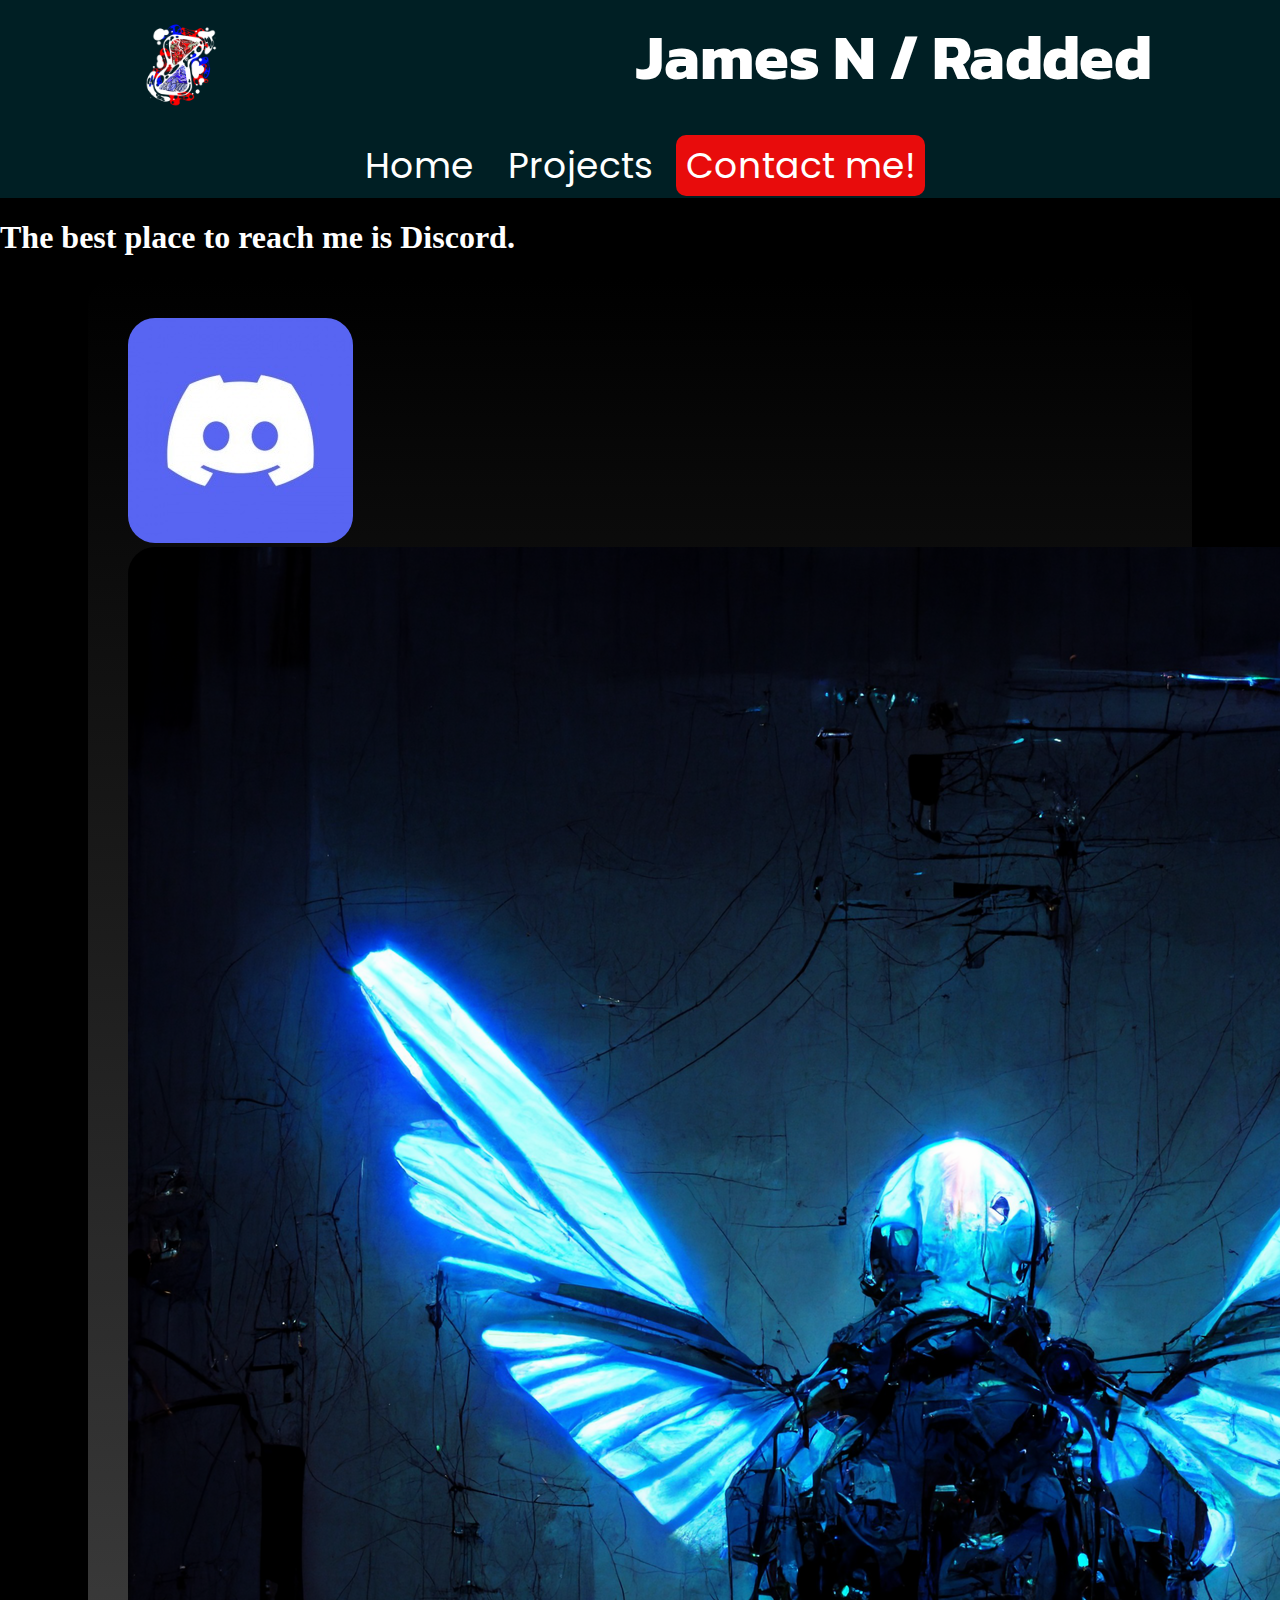
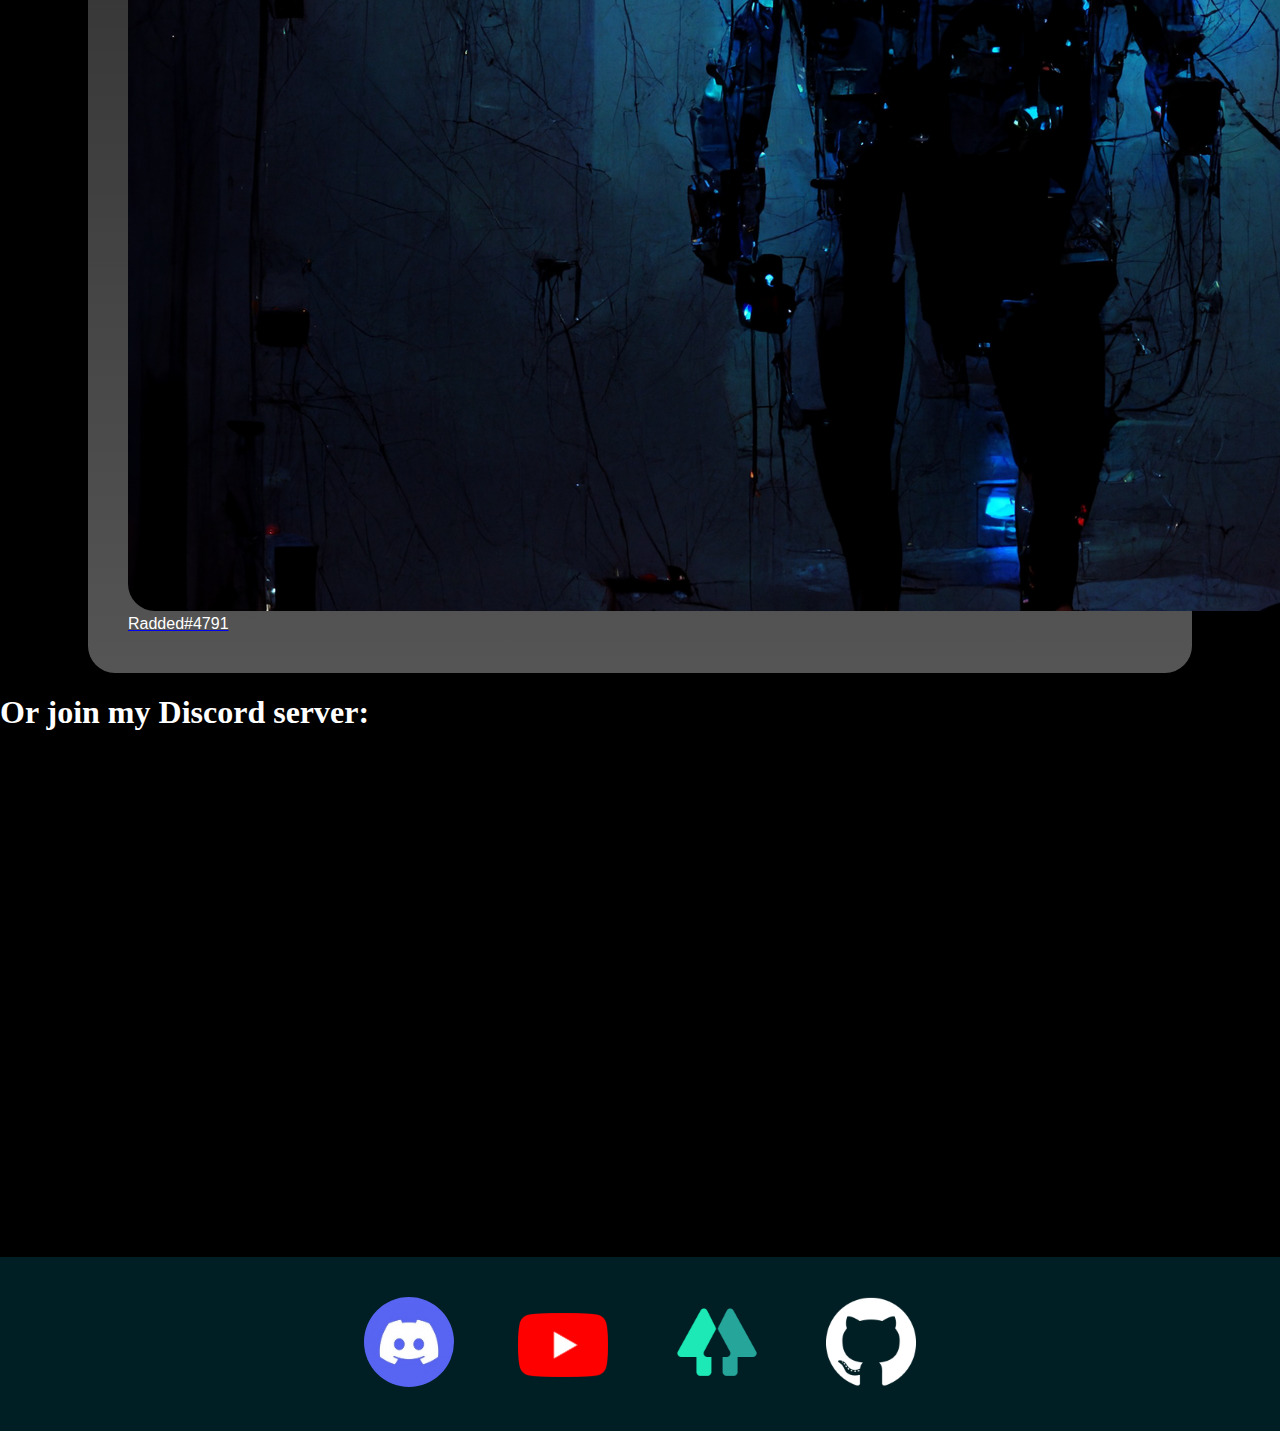
<file: contact.html>
<!-- James N // Radded's Portfolio site -->
<!-- contact.html -->

<!DOCTYPE html>
<html lang="en">
<meta charset="UTF-8">

<html>

    <head>
        <meta name="viewport" content="width=device-width"> <!-- fix for Chrome DevTools from https://stackoverflow.com/questions/26888751/chrome-device-mode-emulation-media-queries-not-working -->
        <link rel="stylesheet" href="css/main.css">
        <link rel="stylesheet" href="css/contact.css">
        <link rel="icon" type="image/x-icon" href="img/radded-logo.png">
        <title>James N // Radded's portfolio</title>
    </head>

    <body style="margin: 0;">

        <header>
            <div class="nav">
                <div id="nav-title-container">
                    <a href="index.html"> 
                        <h1 id="nav-title">James N / Radded</h1>
                        <img id="nav-img" src="img/radded-logo.png" width="40px">
                    </a>
                </div>
                <div id="nav-links-container">
                    <a href="index.html">Home</a>
                    <a href="projects.html">Projects</a>
                    <a class="active" href="contact.html">Contact me!</a>
                </div>
            </div>
        </header>

        <div id="site-body">
            <div class="float-container">
                <div class="item-container">
                    <h1>The best place to reach me is Discord.</h1>
                    <a href="https://discordapp.com/users/344946119937097730">
                        <div class="textblock discord-container">
                            <img id="discord-logo" src="img/social-icons/discord.jpg">
                            <div id="discord-pfp-container">
                                <img id="discord-pfp" src="img/social-icons/radded-discord.png">
                                <div id="discord-online-dot"></div>
                            </div>
                            <p>Radded#4791</p>
                        </div>
                    </a>
                </div>

                <div class="item-container">
                    <h1>Or join my Discord server:</h1>
                    <iframe class="discord-embed" src="https://discord.com/widget?id=713551770386956359&theme=dark" width="90%" height="500" allowtransparency="true" frameborder="0" sandbox="allow-popups allow-popups-to-escape-sandbox allow-same-origin allow-scripts"></iframe>
                </div>
            </div>
        </div>

        <footer>
            <div id="social-icons-footer">
                <a href="https://discord.gg/9Ms4bFw">
                    <img id="discord-icon" class="social-icon" src="img/social-icons/discord.jpg">
                </a>
                <a href="https://youtube.com/c/RaddedMC">
                    <img id="youtube-icon" class="social-icon" src="img/social-icons/youtube.png">
                </a>
                <a href="https://linktr.ee/RaddedMC">
                    <img id="linktree-icon" class="social-icon" src="img/social-icons/linktree.png">
                </a>
                <a href="https://github.com/RaddedMC">
                    <img id="github-icon" class="social-icon" src="img/social-icons/github.png">
                </a>
            </div>
        </footer>
    </body>
</html>
</file>
<file: css/main.css>
/* 
- James N // Radded's Portfolio site -->
- main.css
- the template file that will be used for site-wide navigation
*/


/** FONTS **/
@import url('https://fonts.googleapis.com/css2?family=Kanit:wght@500&family=Poppins&display=swap');


/** MAIN STUFF **/
header {
    display: inline-block;
    width: 100%;
    margin: 0;
    background-color: #001f24;
}

.nav {
    background-color: #001f24;
    text-align: center;
}

.nav a {
    text-decoration: none;
    color: white;
}

body {
    background-color: black;
    color: white;
}


/** HEADER TEXT AND LOGO **/
#nav-title-container {
    width: 80%;
    background-color: #001f24;
    margin: auto; /* All of the reddit memes about centering a div have been solved */
    margin: 10px auto 10px auto;
    height: 12vmin;
}

#nav-title {
    font-family: 'Kanit', sans-serif;
    float: right;
    margin: 0;
    font-size: 7vmin;
}

#nav-img {
    margin-top: 5px;
    float: left;
    height: 11vmin;
    width: auto;
    margin-bottom: 10px;
}


/** LINKS **/
#nav-links-container {
    margin: auto;
    margin-top: 10px;
    padding-bottom: 5px;
    display: inline-block;
}

#nav-links-container a {
    padding: 5px;
    margin: 5px;
    padding-left: 10px;
    padding-right: 10px;
    border-radius: 10px;
    font-family: 'Poppins', sans-serif;
    font-size: 4vmin;
}

#nav-links-container .active{
    background-color: #0C91E8;
}


/** FOOTER **/
footer {
    padding: 30px;
    background-color: #001f24;
    width: auto;
    height: auto;
    text-align: center;
}

footer a {
    text-decoration: none;
}

.social-icon {
    width: 10vmin;
    height: auto;
    margin: 10px 30px 10px 30px;
}

#discord-icon {
    border-radius: 100%;
}

#youtube-icon {
    margin-bottom: 20px;
}


/**** SHAREDS ****/
/** TEXT OVER IMAGE EFFECT **/
/** credit to https://www.w3schools.com/howto/howto_css_image_text.asp **/
.text-over-image {
    position: relative;
    text-align: center;
}

.text-over-image h1 {
    position: absolute;
    top: 50%;
    left: 50%;
    transform: translate(-50%, -50%);
}


/** TEXTBLOCKS **/
.textblock {
    border-radius: 3vmin;
    width: 80%;
    color: white;
    margin: 2vh auto 2vh auto;
    padding: 40px;
    background: rgb(0,0,0); /* Gradient tool re-used throughout CSS files: https://cssgradient.io/ */
    background: linear-gradient(180deg, rgba(0,0,0,1) 0%, rgba(85,85,85,1) 100%);
}

.textblock img {
    border-radius: 3vmin;
    object-fit: fill;
}

.textblock h1, p {
    font-family: 'Roboto', sans-serif;
    margin: 0px;
}

.textblock a {
    text-decoration: none;
    color: #ccccff;
}


/** WIDEBAR **/
.widebar {
    display: block;
    background-color: #5f7488;
    width: auto;
    text-align: center;
    padding: 10px 10px 10px 10px;
    margin-top: 1vh;
    margin-bottom: 1vh;
}

.widebar h1 {
    font-family: 'Roboto', sans-serif;
    font-size: 20px;
}

.widebar a {
    text-decoration: none;
    /* Gradient text from https://cssgradient.io/blog/css-gradient-text/ */
    background: -webkit-linear-gradient(0deg, rgb(188, 234, 255), rgb(98, 166, 255));
    background-clip: text;
    -webkit-background-clip: text;
    -webkit-text-fill-color: transparent;
}
</file>
<file: css/contact.css>
/* 
- James N // Radded's Portfolio site -->
- contact.css
- Styling for the contact info page of my portfolio!
*/


/** HEADER TITLE BUTTON COLOUR CHANGE **/
#nav-links-container .active {
    background-color: #e80c0c;
}
</file>
